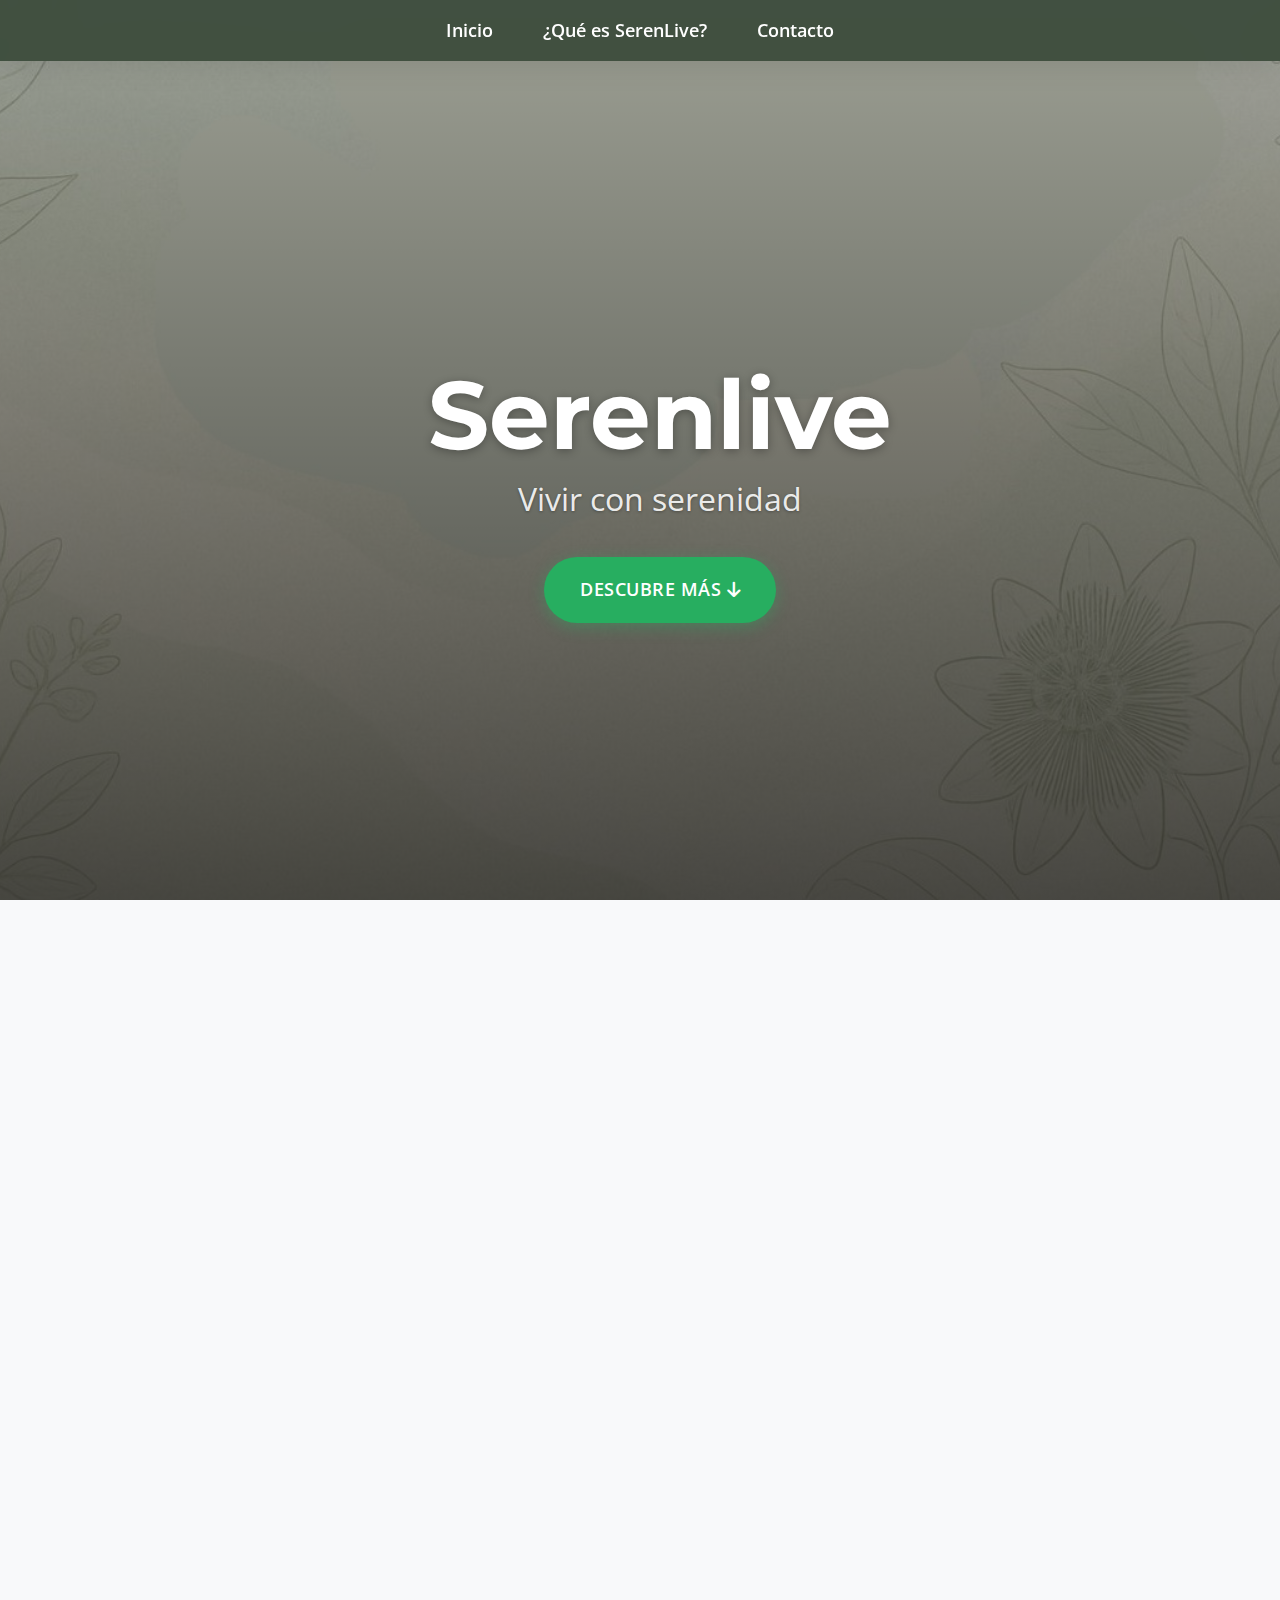
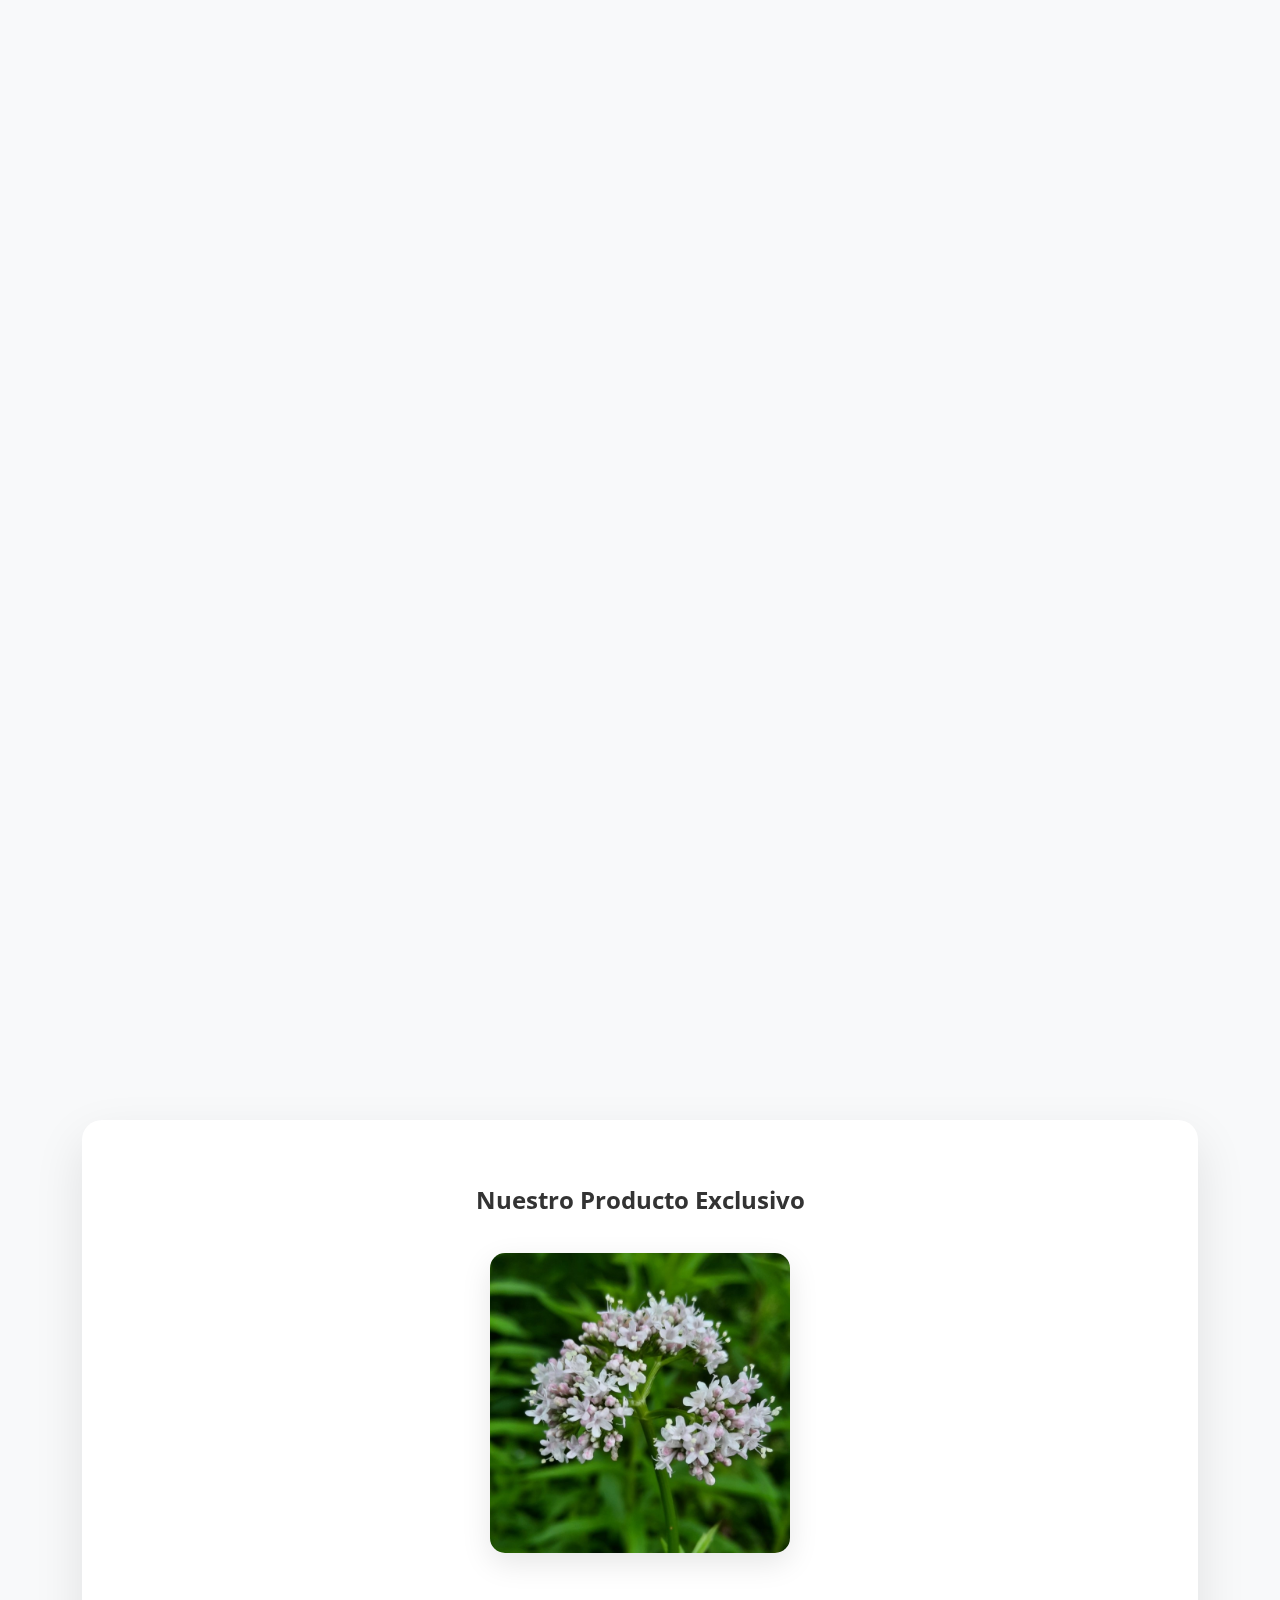
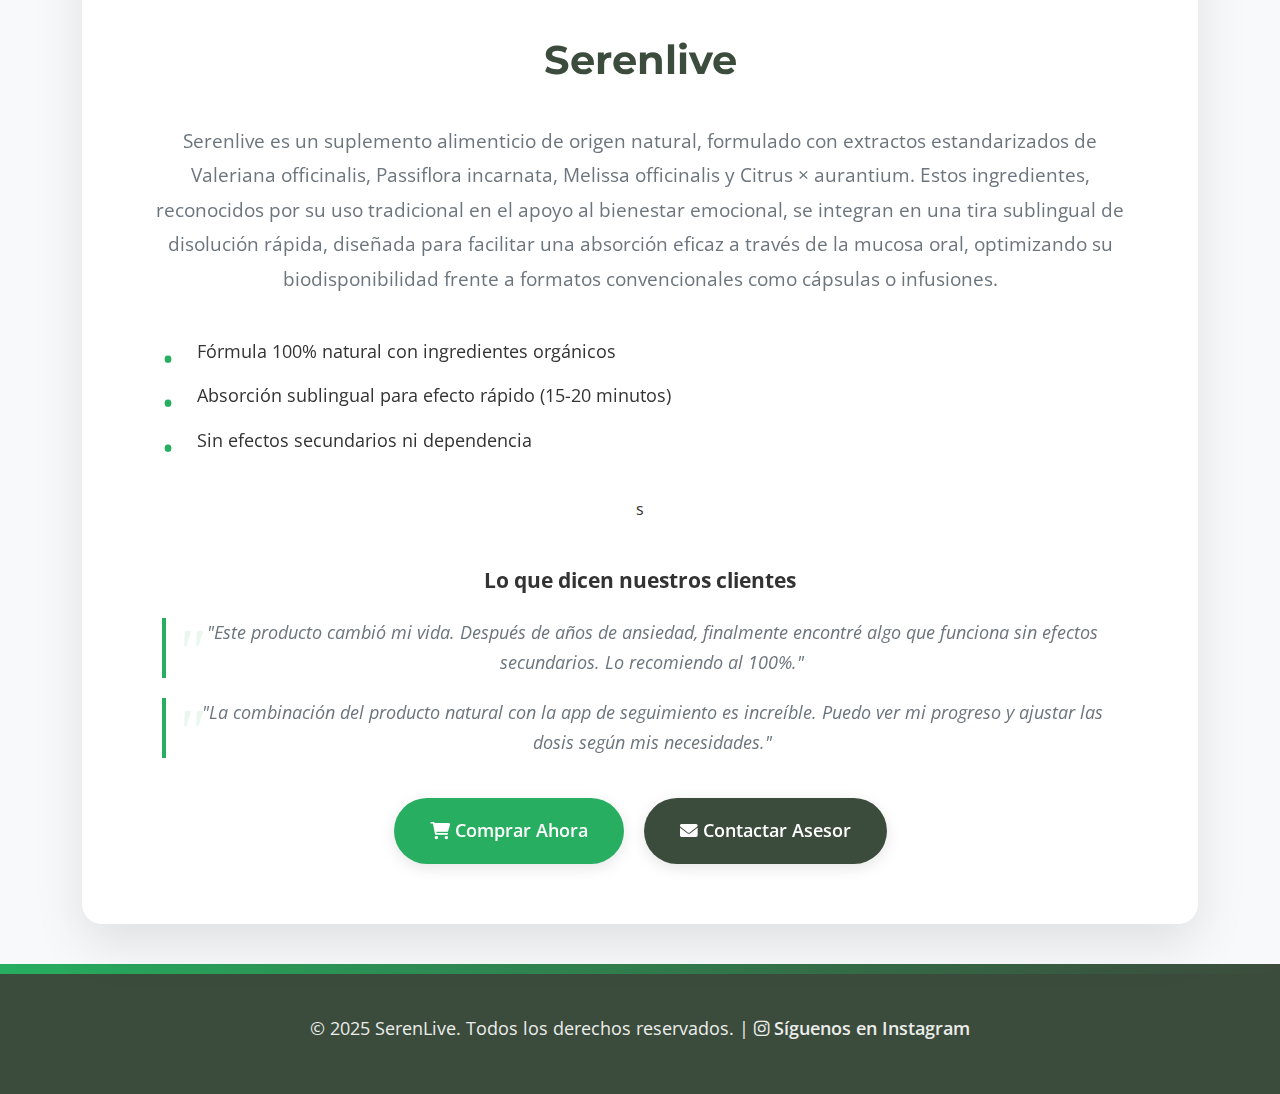
<file: index.html>
<!DOCTYPE html>
<html lang="es">

<head>
    <meta charset="UTF-8">
    <meta name="viewport" content="width=device-width, initial-scale=1.0">
    <meta name="description" content="SerenLive - Soluciones naturales para el estrés y ansiedad con tecnología moderna">
    <title>SerenLive - Bienestar Natural</title>
    <link href="https://fonts.googleapis.com/css2?family=Montserrat:wght@400;600;700;900&family=Open+Sans:wght@400;600;700&display=swap" rel="stylesheet">
    <link rel="stylesheet" href="https://cdnjs.cloudflare.com/ajax/libs/font-awesome/6.0.0-beta3/css/all.min.css">
    <link rel="stylesheet" href="css/style.css">
</head>

<body>
    <header>
        <nav>
            <ul>
                <li><a href="index.html">Inicio</a></li>
                <li><a href="informacion.html">¿Qué es SerenLive?</a></li>
                <li><a href="formulario.html">Contacto</a></li>
            </ul>
        </nav>
    </header>

    <section class="hero">
        <div class="espacio"></div>
        <div>
            <h1>Serenlive</h1>

            <p>Vivir con serenidad</p>
            <a href="#quienes-somos" class="cta-button-inf">Descubre Más <i class="fas fa-arrow-down"></i></a>
        </div>
    </section>

    <section id="quienes-somos">
        <h2>¿Quiénes Somos?</h2>
        <div class="contenido">
            <p>Somos un equipo apasionado por la innovación y el bienestar integral, comprometidos con el desarrollo de soluciones naturales que transformen la manera en que las personas enfrentan el estrés y la ansiedad.</p>

            <p>Creemos en el poder de las plantas ancestrales como <strong>Valeriana officinalis</strong>, <strong>Passiflora incarnata</strong>, <strong>Melissa officinalis</strong> y <strong>hoja de naranja (Citrus sinensis)</strong>, cuya eficacia ha sido respaldada por años de uso tradicional. Estas plantas son la base de nuestro producto sublingual, diseñado para brindar alivio de forma rápida y efectiva.</p>

            <p>Además, hemos integrado un sistema digital interactivo en forma de una aplicación móvil que:</p>
            <ul>
                <li>Proporciona recomendaciones personalizadas según las necesidades específicas de cada usuario.</li>
                <li>Monitorea el tratamiento a través de un calendario inteligente.</li>
                <li>Ofrece recordatorios y seguimiento continuo para garantizar la mejor experiencia y resultados.</li>
            </ul>

            <p>Nuestro objetivo es acompañarte en tu camino hacia el equilibrio emocional y físico, combinando la sabiduría del pasado con la innovación del presente. ¡Estamos aquí para ayudarte a alcanzar una vida más tranquila y saludable! <span class="icon">🌿✨</span></p>
        </div>
    </section>

    <section id="informacion">
        <h2>Beneficios de Nuestros Ingredientes</h2>
        <div class="info-cards">
            <div class="info-card">
                <h3><i class="fas fa-leaf"></i> Valeriana officinalis</h3>
                <p>La herbolaria aprovecha las propiedades medicinales de las plantas para aliviar el estrés, fortalecer el sistema inmunológico, mejorar la digestión, tratar enfermedades crónicas y cuidar la piel, todo bajo un enfoque holístico que busca equilibrar cuerpo, mente</p>
            </div>
            <div class="info-card">
                <h3><i class="fas fa-spa"></i> Passiflora incarnata</h3>
                <p>Es una planta medicinal con múltiples beneficios. Se utiliza principalmente por sus propiedades ansiolíticas y relajantes, ayudando a tratar el insomnio, la ansiedad y el estrés. También puede aliviar problemas gastrointestinales relacionados con el nerviosismo</p>
            </div>
            <div class="info-card">
                <h3><i class="fas fa-seedling"></i> Melissa officinalis</h3>
                <p>es una planta medicinal con múltiples beneficios. Se utiliza principalmente por sus propiedades calmantes y relajantes, ayudando a reducir el estrés, la ansiedad y mejorar el sueño. También es eficaz para aliviar problemas digestivos, como indigestión y cólicos, gracias a sus propiedades antiespasmódicas.</p>
            </div>
            <div class="info-card">
                <h3><i class="fas fa-lemon"></i> Citrus sinensis</h3>
                <p>ofrece beneficios como apoyo a la digestión, propiedades relajantes en infusión, cuidado de la piel con su aceite esencial, y contribución al bienestar general al tratar fiebre, hipertensión y problemas intestinales.</p>
            </div>
        </div>
    </section>

    <!-- SECCIÓN DEL PRODUCTO -->
    <div class="main-container">
        <div class="product-container">
            <h2 >Nuestro Producto Exclusivo</h2>
            <div style="padding-bottom: 2rem;"></div>
            <img src="img/valeriana.jpeg" alt="SerenLive - Producto Natural" class="product-image">
            <h1 class="product-title">Serenlive</h1>
            <p class="product-description">Serenlive es un suplemento alimenticio de origen natural, formulado con extractos estandarizados de Valeriana officinalis, Passiflora incarnata, Melissa officinalis y Citrus × aurantium. Estos ingredientes, reconocidos por su uso tradicional en el apoyo al bienestar emocional, se integran en una tira sublingual de disolución rápida, diseñada para facilitar una absorción eficaz a través de la mucosa oral, optimizando su biodisponibilidad frente a formatos convencionales como cápsulas o infusiones.</p>
            <ul class="product-features">
                <li>Fórmula 100% natural con ingredientes orgánicos</li>
                <li>Absorción sublingual para efecto rápido (15-20 minutos)</li>
                <li>Sin efectos secundarios ni dependencia</li>
            </ul>
            s
            
            <div class="testimonials">
                <h3>Lo que dicen nuestros clientes</h3>
                <blockquote>"Este producto cambió mi vida. Después de años de ansiedad, finalmente encontré algo que funciona sin efectos secundarios. Lo recomiendo al 100%."</blockquote>
                <blockquote>"La combinación del producto natural con la app de seguimiento es increíble. Puedo ver mi progreso y ajustar las dosis según mis necesidades."</blockquote>
            </div>
            
            <div class="button-container">
                <a href="#" class="buy-button"><i class="fas fa-shopping-cart"></i> Comprar Ahora</a>
                <a href="formulario.html" class="contact-button"><i class="fas fa-envelope"></i> Contactar Asesor</a>
            </div>
        </div>
    </div>

    <div class="footer">
        <p>&copy; 2025 SerenLive. Todos los derechos reservados. | <a href="https://www.instagram.com"><i class="fab fa-instagram"></i> Síguenos en Instagram</a></p>
    </div>

    <script src="js/efectos.js"></script>
</body>
</html>
</file>
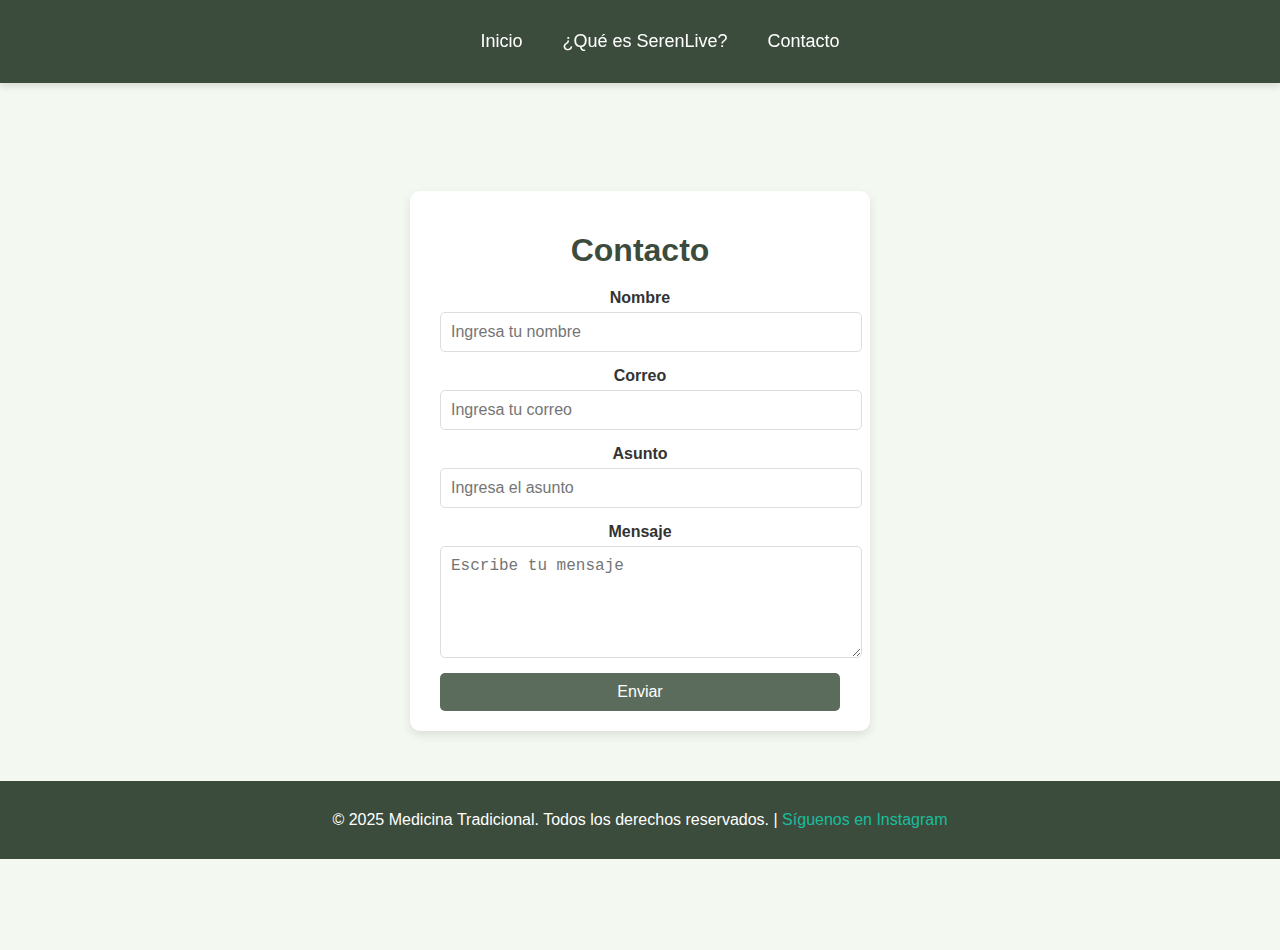
<file: formulario.html>
<!DOCTYPE html>
<html lang="es">
<head>
    <meta charset="UTF-8">
    <meta name="viewport" content="width=device-width, initial-scale=1.0">
    <title>Formulario Medicina Tradicional</title>
    <link rel="stylesheet" href="css/formulario.css">
   
   
</head>
<body>

    <header>
        <nav>
            <ul>
                <li><a href="index.html">Inicio</a></li>
                <li><a href="informacion.html">¿Qué es SerenLive?</a></li>
                <li><a href="formulario.html">Contacto</a></li>
            
            </ul>
        </nav>
    </header>


    <div class="form-container">
        <h1>Contacto</h1>
        <form id="contactForm">
            <label for="name">Nombre</label>
            <input type="text" id="name" name="name" placeholder="Ingresa tu nombre" required>
            
            <label for="email">Correo</label>
            <input type="email" id="email" name="email" placeholder="Ingresa tu correo" required>
            
            <label for="subject">Asunto</label>
            <input type="text" id="subject" name="subject" placeholder="Ingresa el asunto" required>
            
            <label for="userMessage">Mensaje</label>
            <textarea id="userMessage" name="message" placeholder="Escribe tu mensaje" rows="5" required></textarea>
            
            
            <button type="submit" id="submitButton">Enviar</button>
        </form>
        <div id="message" class="hidden">¡Mensaje enviado!</div>
    </div>
  <!--NOTA: SI SE TIENE INSTAGRAM O ALGUNA OTRA PAGINA DE RED SOCIAL CAMBIAR-->
    <div class="footer">
        <p>&copy; 2025 Medicina Tradicional. Todos los derechos reservados. | <a
                href="https://www.instagram.com">Síguenos en Instagram</a></p>
    </div>

    <script src="js/validacion.js"></script>
</body>
</html>
</file>
<file: css/style.css>
@import url('https://fonts.googleapis.com/css2?family=Montserrat:wght@400;600;700;900&family=Open+Sans:wght@400;600;700&display=swap');

:root {
  --primary-color: #3C4C3C;
  --secondary-color: #5C6C5C;
  --accent-color: #27ae60;
  --light-color: #f8f9fa;
  --dark-color: #212529;
  --text-color: #333;
  --text-light: #6c757d;
  --transition: all 0.4s cubic-bezier(0.175, 0.885, 0.32, 1.275);
}

* {
  margin: 0;
  padding: 0;
  box-sizing: border-box;
}

html {
  scroll-behavior: smooth;
}

body {
  font-family: 'Open Sans', sans-serif;
  background-color: #f8f9fa;
  color: var(--text-color);
  line-height: 1.7;
  overflow-x: hidden;
}


header {
  position: fixed;
  width: 100%;
  top: 0;
  left: 0;
  background-color: rgba(60, 76, 60, 0.95);
  color: white;
  padding: 15px 0;
  box-shadow: 0 4px 30px rgba(0, 0, 0, 0.1);
  z-index: 1000;
  backdrop-filter: blur(8px);
  transition: var(--transition);
}

header.scrolled {
  padding: 10px 0;
  box-shadow: 0 5px 20px rgba(0, 0, 0, 0.15);
}

nav ul {
  list-style-type: none;
  display: flex;
  justify-content: center;
  gap: 30px;
}

nav ul li {
  position: relative;
}

nav ul li a {
  color: white;
  text-decoration: none;
  font-weight: 600;
  font-size: 18px;
  transition: var(--transition);
  padding: 5px 10px;
  border-radius: 4px;
}

nav ul li a:hover {
  color: var(--light-color);
  background-color: rgba(255, 255, 255, 0.15);
}

nav ul li a::after {
  content: '';
  position: absolute;
  width: 0;
  height: 2px;
  bottom: 0;
  left: 0;
  background-color: var(--light-color);
  transition: var(--transition);
}

nav ul li a:hover::after {
  width: 100%;
}


.hero {
  background-image: url("../img/imagenfondo.jpeg");
  background-size: cover;
  background-position: center;
  background-attachment: fixed;
  height: 100vh;
  display: flex;
  justify-content: center;
  align-items: center;
  text-align: center;
  color: white;
  position: relative;
  overflow: hidden;
}

.hero::before {
  content: '';
  position: absolute;
  top: 0;
  left: 0;
  width: 100%;
  height: 100%;
  background: linear-gradient(to bottom, rgba(0,0,0,0.3), rgba(0,0,0,0.7));
}

.hero div {
  position: relative;
  z-index: 1;
  max-width: 800px;
  padding: 20px;
  animation: fadeInUp 1s ease-out;
}

.hero h1 {
  font-family: 'Montserrat', sans-serif;
  font-size: 6rem;
  padding-top: 5rem;
  text-shadow: 0 2px 10px rgba(0, 0, 0, 0.3);
  line-height: 1.2;
}

.hero p {
  font-size: 2rem;
  margin-bottom: 30px;
  color: rgba(255, 255, 255, 0.9);
  text-shadow: 0 1px 3px rgba(0, 0, 0, 0.3);
}


.cta-button {
  background-color: var(--accent-color);
  color: white;
  padding: 18px 36px;
  font-size: 1.1rem;
  text-decoration: none;
  border-radius: 50px;
  transition: var(--transition);
  margin: 20px 0;
  display: inline-block;
  font-weight: 600;
  letter-spacing: 0.5px;
  text-transform: uppercase;
  box-shadow: 0 4px 15px rgba(39, 174, 96, 0.4);
  border: none;
  cursor: pointer;
  position: relative;
  overflow: hidden;
}

.cta-button:hover {
  background-color: #219150;
  transform: translateY(-3px);
  box-shadow: 0 6px 20px rgba(39, 174, 96, 0.6);
}

.cta-button:active {
  transform: translateY(1px);
}

.cta-button::after {
  content: '';
  position: absolute;
  top: 50%;
  left: 50%;
  width: 5px;
  height: 5px;
  background: rgba(255, 255, 255, 0.5);
  opacity: 0;
  border-radius: 100%;
  transform: scale(1, 1) translate(-50%);
  transform-origin: 50% 50%;
}

.cta-button:focus:not(:active)::after {
  animation: ripple 1s ease-out;
}

.cta-button-inf {

  background-color: var(--accent-color);
  color: white;
  padding: 18px 36px;
  font-size: 1.1rem;
  text-decoration: none;
  border-radius: 50px;
  transition: var(--transition);
  display: inline-block;
  font-weight: 600;
  letter-spacing: 0.5px;
  text-transform: uppercase;
  box-shadow: 0 4px 15px rgba(39, 174, 96, 0.4);
}

.cta-button-inf:hover {
  background-color: #219150;
  transform: translateY(-3px);
  box-shadow: 0 6px 20px rgba(39, 174, 96, 0.6);
}

/* Secciones con animaciones */
section {
  padding: 100px 20px;
  text-align: center;
  position: relative;
  opacity: 0;
  transform: translateY(30px);
  transition: opacity 0.6s ease-out, transform 0.6s ease-out;
}

section.visible {
  opacity: 1;
  transform: translateY(0);
}

section h2 {
  font-family: 'Montserrat', sans-serif;
  font-size: 3rem;
  margin-bottom: 50px;
  color: var(--primary-color);
  position: relative;
  display: inline-block;
}

section h2::after {
  content: '';
  position: absolute;
  width: 50%;
  height: 4px;
  bottom: -10px;
  left: 25%;
  background: linear-gradient(to right, var(--accent-color), var(--primary-color));
  border-radius: 2px;
}


.info-cards {
  display: flex;
  justify-content: center;
  flex-wrap: wrap;
  gap: 30px;
  margin-top: 50px;
}

.info-card {
  background-color: white;
  border-radius: 12px;
  box-shadow: 0 10px 30px rgba(0, 0, 0, 0.08);
  padding: 40px 30px;
  width: 280px;
  transition: var(--transition);
  position: relative;
  overflow: hidden;
}

.info-card::before {
  content: '';
  position: absolute;
  top: 0;
  left: 0;
  width: 100%;
  height: 5px;
  background: linear-gradient(to right, var(--accent-color), var(--primary-color));
}

.info-card:hover {
  transform: translateY(-10px) scale(1.03);
  box-shadow: 0 15px 40px rgba(0, 0, 0, 0.15);
}

.info-card h3 {
  font-family: 'Montserrat', sans-serif;
  font-size: 1.5rem;
  margin-bottom: 20px;
  color: var(--primary-color);
}

.info-card p {
  font-size: 1rem;
  color: var(--text-light);
}


#quienes-somos {
  background: linear-gradient(135deg, #f8f9fa 0%, #e9f5ee 100%);
  border-radius: 20px;
  padding: 60px 40px;
  box-shadow: 0 10px 30px rgba(0, 0, 0, 0.05);
  margin: 50px auto;
  max-width: 1200px;
  position: relative;
  overflow: hidden;
}

#quienes-somos::before {
  content: '';
  position: absolute;
  top: -50px;
  right: -50px;
  width: 200px;
  height: 200px;
  background: url('data:image/svg+xml;utf8,<svg xmlns="http://www.w3.org/2000/svg" viewBox="0 0 100 100" fill="%2327ae60" opacity="0.1"><path d="M30,10 Q50,5 70,30 T90,70 Q95,50 70,30 T10,30 Q5,50 30,70 T30,10"></path></svg>') no-repeat;
  background-size: contain;
}

#quienes-somos h2 {
  color: var(--primary-color);
  font-size: 2.5rem;
  text-align: center;
  margin-bottom: 40px;
}

.contenido {
  color: var(--text-color);
  line-height: 1.8;
  font-size: 1.1rem;
  max-width: 900px;
  margin: 0 auto;
}

.contenido p {
  margin-bottom: 25px;
  text-align: justify;
}

.contenido strong {
  color: var(--accent-color);
  font-weight: 700;
}

.contenido ul {
  list-style-type: none;
  padding: 0;
  margin: 25px 0;
}

.contenido ul li {
  position: relative;
  padding-left: 35px;
  margin-bottom: 15px;
  color: var(--text-color);
  font-size: 1.05rem;
}

.contenido ul li::before {
  content: '✓';
  color: var(--accent-color);
  position: absolute;
  left: 0;
  font-size: 1.3rem;
  font-weight: bold;
}


.main-container {
  display: flex;
  justify-content: center;
  align-items: center;
  min-height: 100vh;
  background-color: #f8f9fa;
  padding: 40px 20px;
  position: relative;
}

.main-container::before {
  content: '';
  position: absolute;
  top: 0;
  left: 0;
  width: 100%;
  height: 100%;
  background: url('data:image/svg+xml;utf8,<svg xmlns="http://www.w3.org/2000/svg" viewBox="0 0 100 100" fill="%233C4C3C" opacity="0.03"><circle cx="25" cy="25" r="5"/><circle cx="75" cy="75" r="5"/><circle cx="75" cy="25" r="5"/><circle cx="25" cy="75" r="5"/></svg>');
  z-index: 0;
}

.product-container {
  text-align: center;
  background-color: white;
  padding: 60px;
  border-radius: 20px;
  box-shadow: 0 20px 50px rgba(0, 0, 0, 0.1);
  width: 90%;
  max-width: 1200px;
  position: relative;
  z-index: 1;
  transform-style: preserve-3d;
  transition: var(--transition);
}

.product-container:hover {
  transform: translateY(-5px);
  box-shadow: 0 25px 60px rgba(0, 0, 0, 0.15);
}

.product-image {
  width: 300px;
  height: 300px;
  border-radius: 15px;
  margin-bottom: 40px;
  object-fit: cover;
  box-shadow: 0 10px 30px rgba(0, 0, 0, 0.1);
  transition: var(--transition);
}

.product-image:hover {
  transform: scale(1.05) rotate(2deg);
}

.product-title {
  font-family: 'Montserrat', sans-serif;
  font-size: 2.5rem;
  margin: 25px 0;
  color: var(--primary-color);
  font-weight: 700;
}

.product-description {
  font-size: 1.2rem;
  color: var(--text-light);
  margin: 30px 0;
  line-height: 1.8;
}

.product-features {
  text-align: left;
  font-size: 1.1rem;
  color: var(--text-color);
  margin: 40px 0;
  padding: 0 20px;
  list-style-type: none;
}

.product-features li {
  margin-bottom: 15px;
  position: relative;
  padding-left: 35px;
}

.product-features li::before {
  content: '•';
  color: var(--accent-color);
  font-size: 2rem;
  position: absolute;
  left: 0;
  top: -5px;
}

.product-price {
  font-size: 2.2rem;
  color: var(--accent-color);
  margin: 40px 0;
  font-weight: 700;
}

.testimonials {
  font-size: 1.1rem;
  color: var(--text-color);
  margin: 40px 0;
  padding: 0 20px;
}

.testimonials blockquote {
  font-style: italic;
  color: var(--text-light);
  border-left: 4px solid var(--accent-color);
  padding-left: 20px;
  margin: 20px 0;
  position: relative;
}

.testimonials blockquote::before {
  content: '"';
  font-size: 4rem;
  color: rgba(39, 174, 96, 0.1);
  position: absolute;
  left: 10px;
  top: -20px;
  font-family: serif;
}

.button-container {
  display: flex;
  justify-content: center;
  gap: 20px;
  margin-top: 40px;
  flex-wrap: wrap;
}

.buy-button,
.contact-button {
  display: inline-block;
  padding: 18px 36px;
  color: white;
  text-decoration: none;
  border-radius: 50px;
  font-size: 1.1rem;
  font-weight: 600;
  transition: var(--transition);
  min-width: 200px;
  text-align: center;
  box-shadow: 0 4px 15px rgba(0, 0, 0, 0.1);
}

.buy-button {
  background-color: var(--accent-color);
}

.contact-button {
  background-color: var(--primary-color);
}

.buy-button:hover {
  background-color: #219150;
  transform: translateY(-3px);
  box-shadow: 0 6px 20px rgba(39, 174, 96, 0.3);
}

.contact-button:hover {
  background-color: #2d3e2d;
  transform: translateY(-3px);
  box-shadow: 0 6px 20px rgba(60, 76, 60, 0.3);
}

/* Footer moderno */
.footer {
  background-color: var(--primary-color);
  color: white;
  text-align: center;
  padding: 50px 0;
  position: relative;
}

.footer::before {
  content: '';
  position: absolute;
  top: 0;
  left: 0;
  width: 100%;
  height: 10px;
  background: linear-gradient(to right, var(--accent-color), var(--primary-color));
}

.footer p {
  font-size: 1.1rem;
  margin: 0;
  opacity: 0.9;
}

.footer a {
  color: white;
  text-decoration: none;
  font-weight: 600;
  transition: var(--transition);
  position: relative;
}

.footer a::after {
  content: '';
  position: absolute;
  width: 0;
  height: 2px;
  bottom: -2px;
  left: 0;
  background-color: white;
  transition: var(--transition);
}

.footer a:hover {
  opacity: 1;
}

.footer a:hover::after {
  width: 100%;
}

/* Animaciones */
@keyframes fadeInUp {
  from {
    opacity: 0;
    transform: translateY(30px);
  }
  to {
    opacity: 1;
    transform: translateY(0);
  }
}

@keyframes ripple {
  0% {
    transform: scale(0, 0);
    opacity: 1;
  }
  20% {
    transform: scale(25, 25);
    opacity: 1;
  }
  100% {
    opacity: 0;
    transform: scale(40, 40);
  }
}

/* Responsive Design */
@media (max-width: 1200px) {
  .hero h1 {
    font-size: 3.5rem;
  }
  
  .hero p {
    font-size: 1.3rem;
  }
}

@media (max-width: 992px) {
  section {
    padding: 80px 20px;
  }
  
  section h2 {
    font-size: 2.5rem;
  }
  
  .product-container {
    padding: 40px;
  }
}

@media (max-width: 768px) {
  .hero {
    height: 80vh;
    background-attachment: scroll;
  }
  
  .hero h1 {
    font-size: 2.8rem;
    
  }
  
  .hero p {
    font-size: 1.1rem;
  }
  
  nav ul {
    gap: 15px;
  }
  
  nav ul li a {
    font-size: 16px;
  }
  
  .info-card {
    width: 100%;
    max-width: 350px;
  }
  
  .product-image {
    width: 100%;
    height: auto;
    max-width: 300px;
  }
  
  .button-container {
    flex-direction: column;
    align-items: center;
  }
  
  .buy-button,
  .contact-button {
    width: 100%;
    max-width: 300px;
  }
}

@media (max-width: 576px) {
  .hero h1 {
    font-size: 3.2rem;
    text-align: center;
  }
  .hero div {
    padding: 0;
  }
  section {
    padding: 60px 15px;
  }
  
  section h2 {
    font-size: 2rem;
    margin-bottom: 30px;
  }
  
  .product-container {
    padding: 30px 20px;
  }
  
  .product-title {
    font-size: 2rem;
  }
  
  .product-description {
    font-size: 1rem;
  }
  
  .product-features li {
    font-size: 1rem;
    padding-left: 25px;
  }
  
  .footer p {
    font-size: 1rem;
  }
}
</file>
<file: css/formulario.css>
body {
    font-family: 'Arial', sans-serif;
    background-color: #f3f9f0; 
    display: flex;
    flex-direction: column; 
    justify-content: center;
    align-items: center;
    min-height: 100vh; 
    margin: 0;
    padding-top: 50px; 
}
/*Header*/
header {
    position: fixed;
    width: 100%;
    top: 0;
    left: 0;
    background-color: #3C4C3C;
    color: white;
    padding: 15px 0;
    box-shadow: 0 4px 6px rgba(0, 0, 0, 0.1);
    z-index: 100;
}

nav ul {
    list-style-type: none;
    display: flex;
    justify-content: center;
}

nav ul li {
    margin: 0 20px;
}

nav ul li a {
    color: white;
    text-decoration: none;
    font-weight: 500;
    font-size: 18px;
    transition: color 0.3s ease;
}

nav ul li a:hover {
    color: #1abc9c;
}


.nav-list {
    display: flex;
    justify-content: space-around;
    list-style: none;
    padding: 0;
    margin: 0;
}

.nav-list a {
    text-decoration: none;
    color: #333;
    font-weight: bold;
}

 /* Responsivo para pantallas pequeñas */
 @media screen and (max-width: 768px) {
    header {
        padding: 5px 0;
    
    }

    nav ul {
        flex-direction: column;
        align-items: center;
        gap: 10px;
    }

    nav ul li a {
        font-size: 16px;  
    }
}


.form-container {
    background-color: #ffffff;
    padding: 20px 30px;
    border-radius: 10px;
    box-shadow: 0px 4px 10px rgba(0, 0, 0, 0.1);
    max-width: 400px;
    width: 90%;
    text-align: center;
    margin-top: 50px; /* Espacio adicional después del header */
}

h1 {
    color: #3C4C3C;
    margin-bottom: 20px;
}

label {
    display: block;
    margin-bottom: 5px;
    color: #333;
    font-weight: bold;
}

input, textarea {
    width: 100%;
    padding: 10px;
    margin-bottom: 15px;
    border: 1px solid #ddd;
    border-radius: 5px;
    font-size: 16px;
}

textarea {
    display: block;
    width: 100%;
    height: auto;
    margin-bottom: 15px;
}


button {
    width: 100%;
    padding: 10px;
    background-color: #5C6C5C;
    color: white;
    font-size: 16px;
    border: none;
    border-radius: 5px;
    cursor: pointer;
    transition: background-color 0.3s;
}

button:hover {
    background-color: #45a049;
}

/*FOOTER*/
.footer {
    background-color: #3C4C3C;
    color: white;
    text-align: center;
    padding: 30px 0;
    margin-top: 50px;
    width: 100%; 
    position: relative; 
    left: 0; 
    right: 0;
    box-sizing: border-box; 

    position: relative;
}

.footer p {
    font-size: 16px;
    margin: 0;
}

.footer a {
    color: #1abc9c;
    text-decoration: none;
}

.footer a:hover {
    text-decoration: underline;
}

.hero,
section {
    margin-bottom: 80px;
}

#message {
    display: none; 
    color: #4CAF50;
    font-weight: bold;
    opacity: 0;
    transition: opacity 0.5s ease; 
}

#message.show {
    display: block; 
    opacity: 1;
}
</file>
